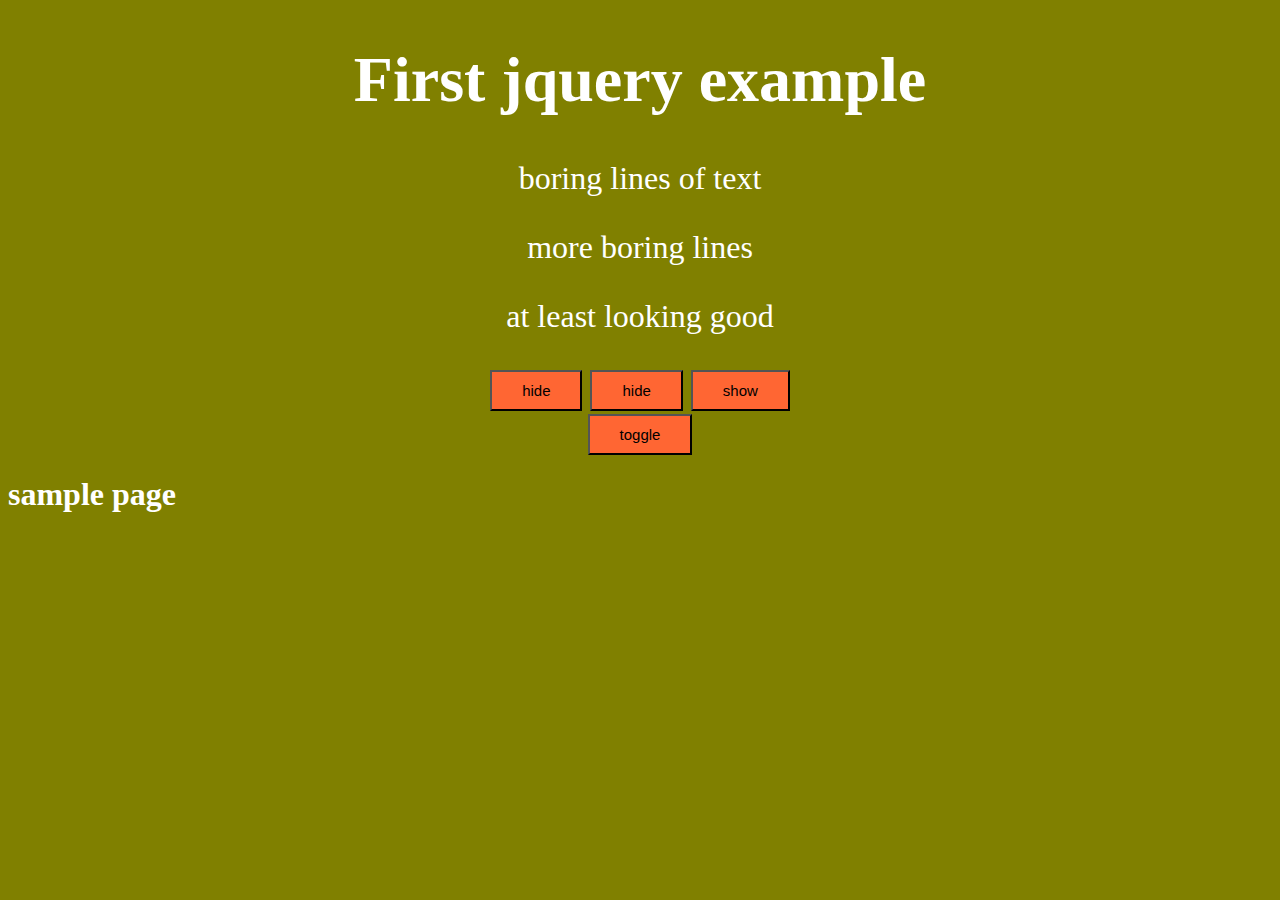
<file: html/index.html>
<!DOCTYPE html>
<html lang="en">
<head>
    <meta charset="UTF-8">
    <title>Sample exercise for jQuary</title>
    <link rel="stylesheet" href="../css/style.css">
    <script src="https://ajax.googleapis.com/ajax/libs/jquery/1.12.4/jquery.min.js"></script>
    <script src="../js/basic.js"></script>
</head>
<body>
   <div class="center">
       <h1>First jquery example</h1>
       <p>boring lines of text</p>
       <p>more boring lines</p>
       <p>at least looking good</p>
       <button class="btn1">hide</button>
       <button class="btn2">hide</button>
       <button class="btn3">show</button><br>
       <button class="btn4">toggle</button>
       
   </div>
      <h1>sample page</h1> 



</body>
</html>
</file>
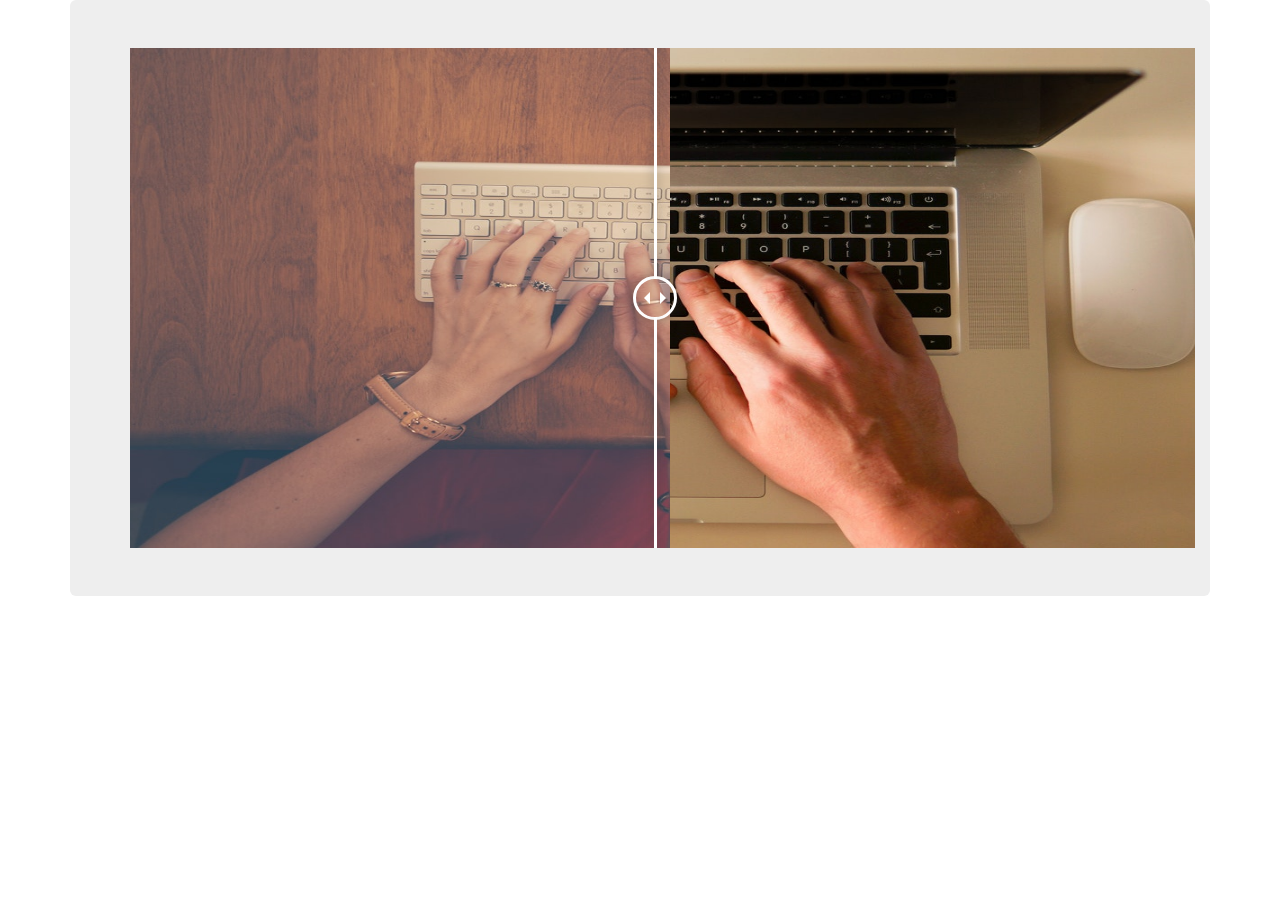
<file: image_Slider_Projects/html/index.html>
<!DOCTYPE html>
<html lang="en">

<head>
	<meta charset="utf-8">
	<meta name="viewport" content="width=device-width, initial-scale=1.0">
	<link rel="stylesheet" media="screen" href="https://cdnjs.cloudflare.com/ajax/libs/twitter-bootstrap/3.3.5/css/bootstrap.min.css">
	<link rel="stylesheet" href="../css/twentytwenty.css">
	<link rel="stylesheet" href="../css/style.css">

	<title>sliding images</title>

	<!--  -->

	<style>

	</style>

</head>

<body>

	<div class="container">
        <div class="jumbotron text-center">
           <div class="row">
               <div class="col-xs-12 twentytwenty-container">
                   <h1>this is slide picture</h1>
                    <img src="../image/pic1.jpg" alt="">
                    <img src="../image/pic2.jpg" alt="">
               </div>
           </div>
        </div>
	</div>

	<script src="https://cdnjs.cloudflare.com/ajax/libs/jquery/1.11.3/jquery.min.js"></script>
	<script src="../js/jquery.twentytwenty.js"></script>
	<script src="../js/jquery.event.move.js"></script>
	<script src="../js/custom.js"></script>
	<script src="https://cdnjs.cloudflare.com/ajax/libs/twitter-bootstrap/3.3.5/js/bootstrap.min.js"></script>

</body>

</html>
</file>
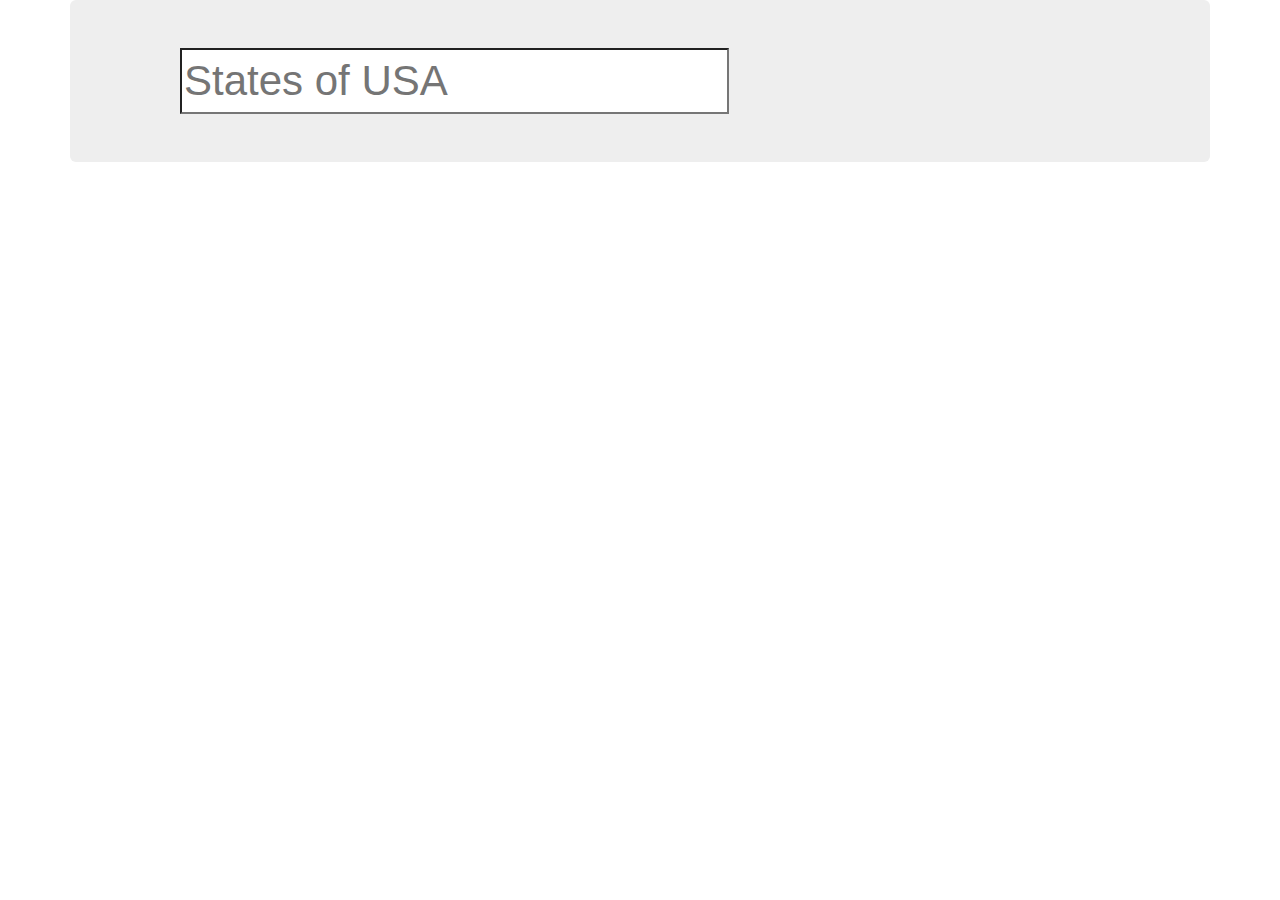
<file: type_Ahead/html/index.html>
<!DOCTYPE html>
<html lang="en">

<head>
	<meta charset="utf-8">
	<meta name="viewport" content="width=device-width, initial-scale=1.0">
	<link rel="stylesheet" media="screen" href="https://cdnjs.cloudflare.com/ajax/libs/twitter-bootstrap/3.3.5/css/bootstrap.min.css">
    <link rel="stylesheet" href="../css/style.css">
	<title>Type ahead twitter open source project</title>


</head>
<body>

	<div class="container">
        <div class="jumbotron">
            <div class="row">
                <div class="col-md-12">
                    <div id="the-basics">
                      <input class="typeahead" type="text" placeholder="States of USA">
                    </div>
                </div>
            </div>
        </div>
	</div>

	<script src="https://cdnjs.cloudflare.com/ajax/libs/jquery/1.11.3/jquery.min.js"></script>
	<script src="../js/typeAhead.js"></script>
	<script src="../js/custom.js"></script>
	<script src="https://cdnjs.cloudflare.com/ajax/libs/twitter-bootstrap/3.3.5/js/bootstrap.min.js"></script>


</body>

</html>
</file>
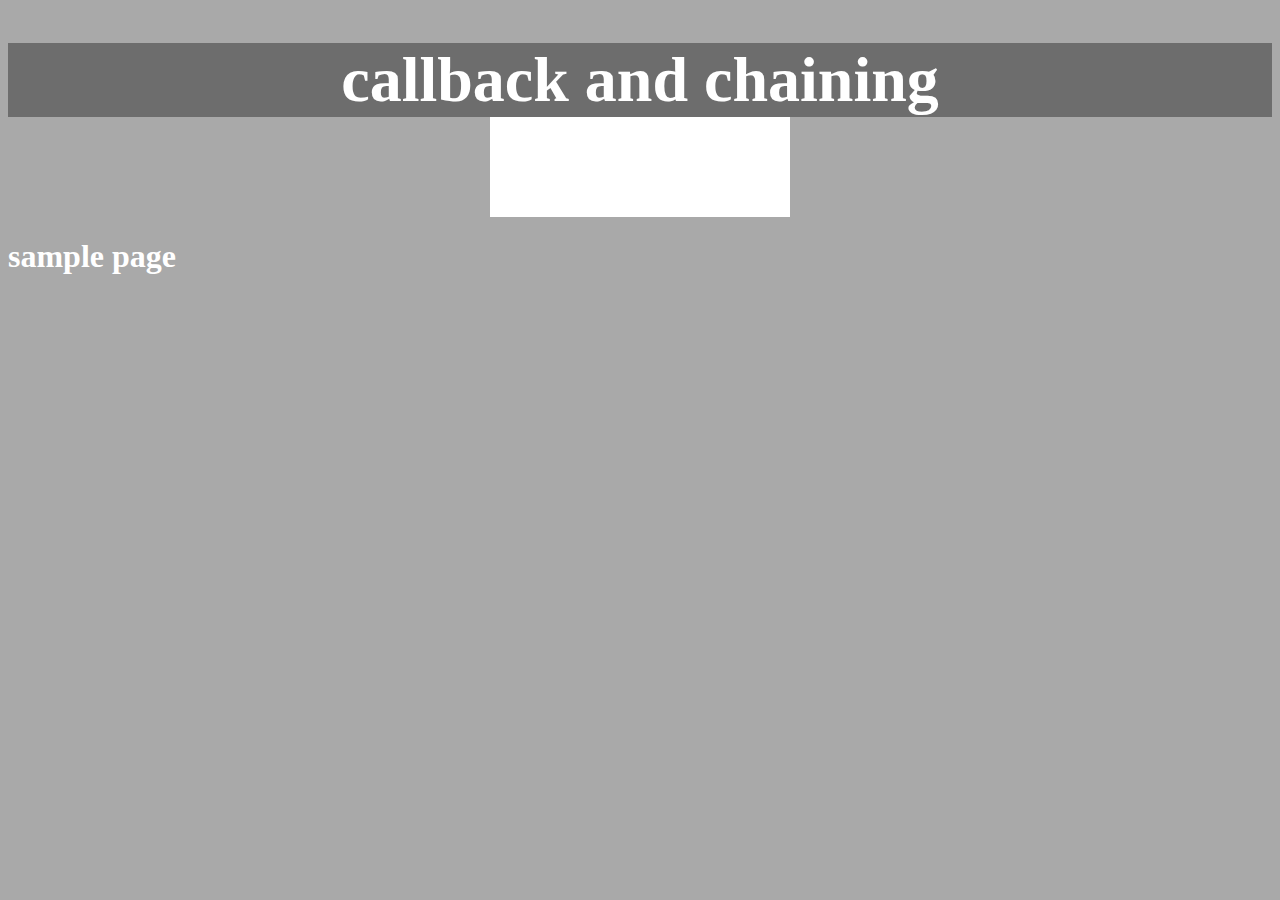
<file: html/callbackChaining.html>
<!DOCTYPE html>
<html lang="en">
<head>
    <meta charset="UTF-8">
    <title>Sample exercise for jQuary</title>
    <link rel="stylesheet" href="../css/callbackChaining.css">
    <script src="https://ajax.googleapis.com/ajax/libs/jquery/1.12.4/jquery.min.js"></script>
    <script src="../js/callbackChaining.js"></script>
</head>
<body>
   <div class="center">
       <h1>callback and chaining </h1>
    <div class="sample"></div>       
   </div>
      <h1>sample page</h1> 



</body>
</html>
</file>
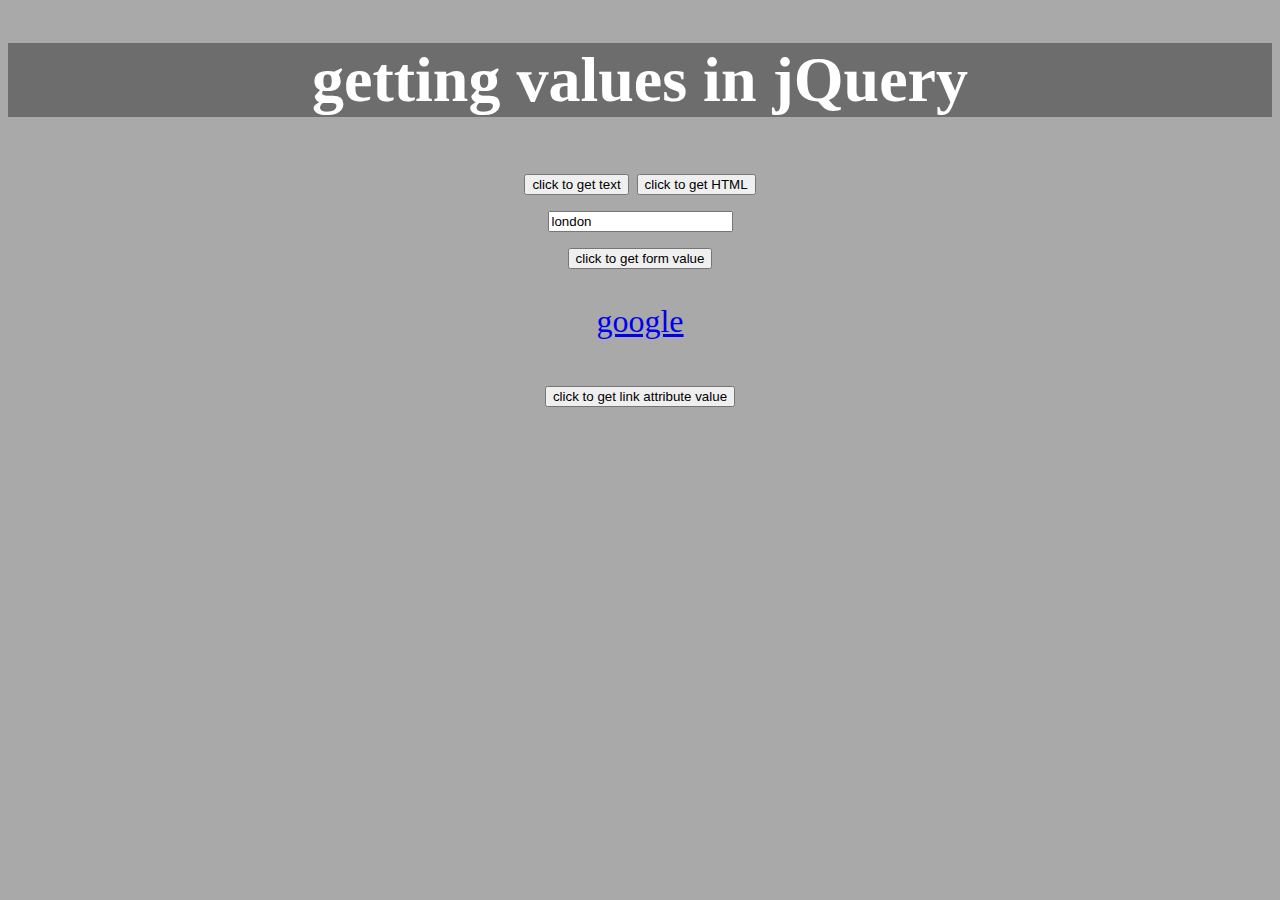
<file: html/gettingFormValue.html>
<!DOCTYPE html>
<html lang="en">
<head>
    <meta charset="UTF-8">
    <title>getting html, text and form value</title>
    <link rel="stylesheet" href="../css/gettingFormValue.css">
    <script src="https://ajax.googleapis.com/ajax/libs/jquery/1.12.4/jquery.min.js"></script>
    <script src="../js/gettingFormValue.js"></script>
</head>
<body>
   
   <div class="container">
        <h1><strong> getting values in jQuery</strong></h1>
        <button class="btn1">click to get text</button>
        <button class="btn2">click to get HTML</button>
    </div>
   
    <div class="container">
        <input class="input1" type="text" value="london"><br>
        <button class="btn3">click to get form value</button>
    </div>
    
    <div class="container">
        <p><a class="link1" href="www.google.com">google</a></p>
        <button class="btn4">click to get link attribute value</button>
    </div>
    
</body>
</html>
</file>
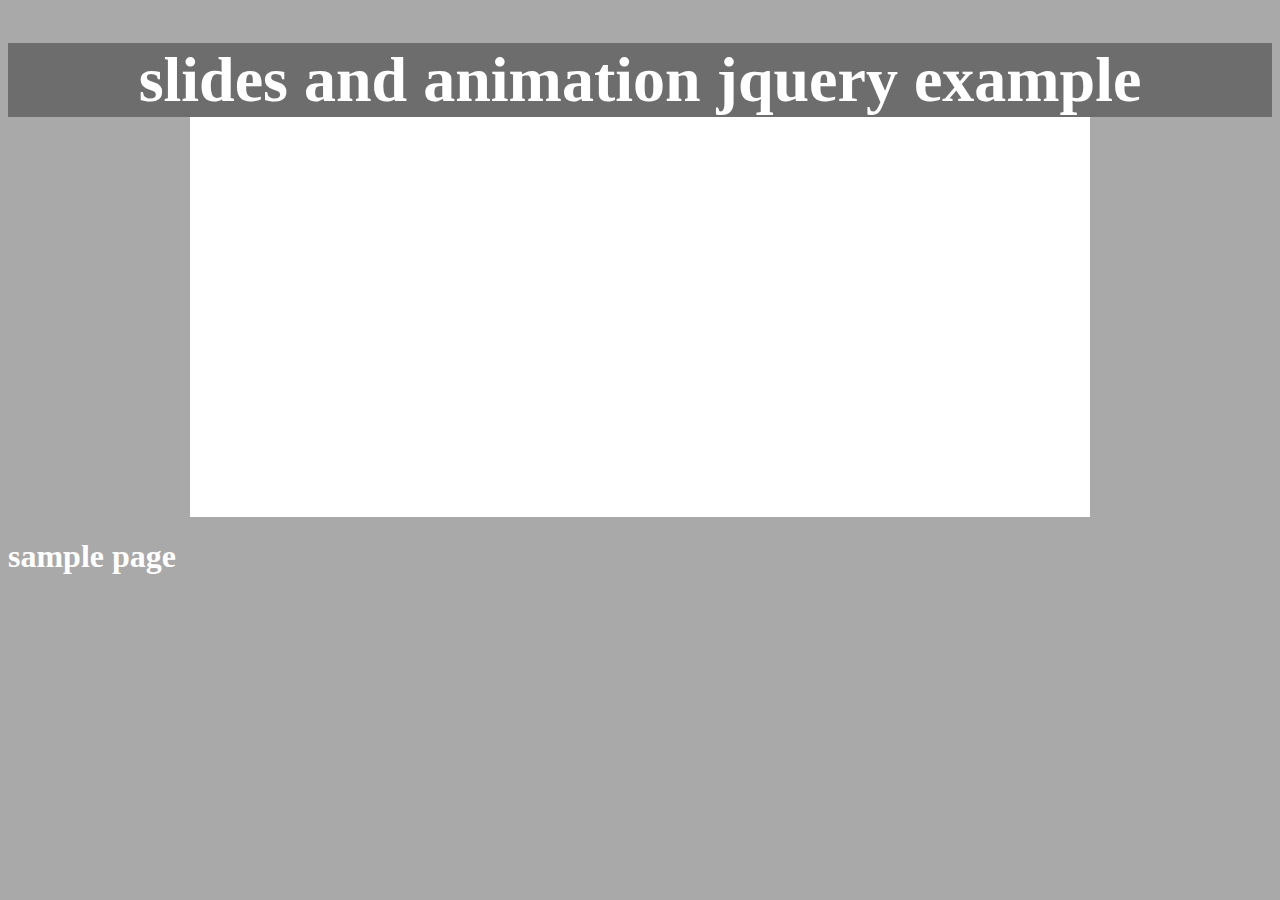
<file: html/slideAnimation.html>
<!DOCTYPE html>
<html lang="en">
<head>
    <meta charset="UTF-8">
    <title>Sample exercise for jQuary</title>
    <link rel="stylesheet" href="../css/slideAnimation.css">
    <script src="https://ajax.googleapis.com/ajax/libs/jquery/1.12.4/jquery.min.js"></script>
    <script src="../js/slideAnimation.js"></script>
</head>
<body>
   <div class="center">
       <h1>slides and animation jquery example</h1>
    <div class="sample"></div>       
   </div>
      <h1>sample page</h1> 



</body>
</html>
</file>
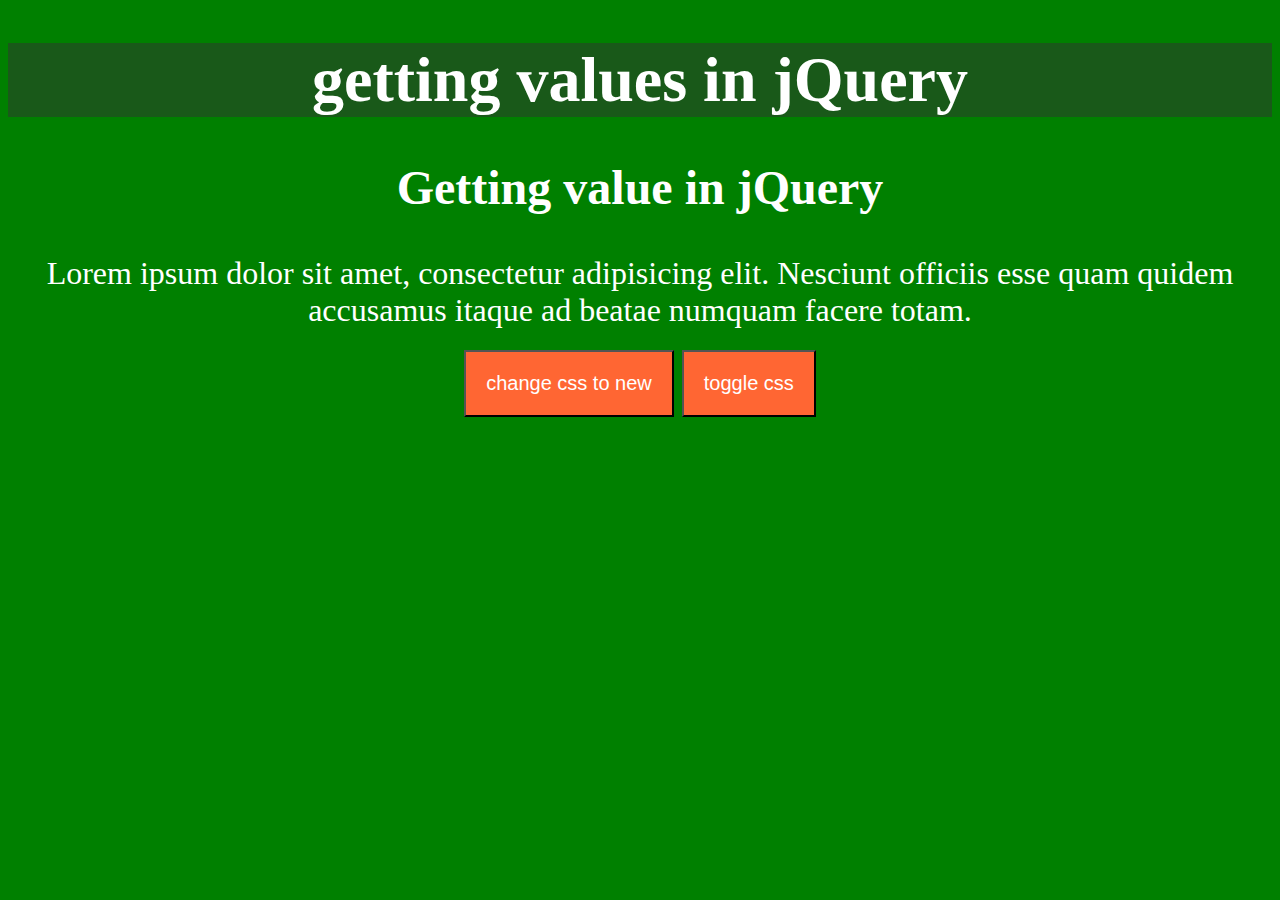
<file: html/toggleCssClass.html>
<!DOCTYPE html>
<html lang="en">
<head>
    <meta charset="UTF-8">
    <title>getting html, text and form value</title>
    <link rel="stylesheet" href="../css/toggleCssClass.css">
    <script src="https://ajax.googleapis.com/ajax/libs/jquery/1.12.4/jquery.min.js"></script>
    <script src="../js/toggleCssClass.js"></script>
</head>
<body>
   
   <div class="container">
        <h1><strong> getting values in jQuery</strong></h1>
        <h2>Getting value in jQuery</h2>
        <p>Lorem ipsum dolor sit amet, consectetur adipisicing elit. Nesciunt officiis esse quam quidem accusamus itaque ad beatae numquam facere totam.</p>
        <button class="btn1">change css to new</button>
        <button class="btn2">toggle css</button>
    </div>
    
</body>
</html>
</file>
<file: css/style.css>
body{
    background-color: olive;
    color: #fff;
}
.center{
    text-align: center;
    font-size: 2em;
}
.center button{
    padding: 10px 30px;
    font-size: 15px;
    background-color: #f63;
}
</file>
<file: image_Slider_Projects/css/twentytwenty.css>
.twentytwenty-horizontal .twentytwenty-handle:before, .twentytwenty-horizontal .twentytwenty-handle:after, .twentytwenty-vertical .twentytwenty-handle:before, .twentytwenty-vertical .twentytwenty-handle:after {
  content: " ";
  display: block;
  background: white;
  position: absolute;
  z-index: 30;
  -webkit-box-shadow: 0px 0px 12px rgba(51, 51, 51, 0.5);
  -moz-box-shadow: 0px 0px 12px rgba(51, 51, 51, 0.5);
  box-shadow: 0px 0px 12px rgba(51, 51, 51, 0.5); }

.twentytwenty-horizontal .twentytwenty-handle:before, .twentytwenty-horizontal .twentytwenty-handle:after {
  width: 3px;
  height: 9999px;
  left: 50%;
  margin-left: -1.5px; }

.twentytwenty-vertical .twentytwenty-handle:before, .twentytwenty-vertical .twentytwenty-handle:after {
  width: 9999px;
  height: 3px;
  top: 50%;
  margin-top: -1.5px; }

.twentytwenty-before-label, .twentytwenty-after-label, .twentytwenty-overlay {
  position: absolute;
  top: 0;
  width: 100%;
  height: 100%; }

.twentytwenty-before-label, .twentytwenty-after-label, .twentytwenty-overlay {
  -webkit-transition-duration: 0.5s;
  -moz-transition-duration: 0.5s;
  transition-duration: 0.5s; }

.twentytwenty-before-label, .twentytwenty-after-label {
  -webkit-transition-property: opacity;
  -moz-transition-property: opacity;
  transition-property: opacity; }

.twentytwenty-before-label:before, .twentytwenty-after-label:before {
  color: white;
  font-size: 13px;
  letter-spacing: 0.1em; }

.twentytwenty-before-label:before, .twentytwenty-after-label:before {
  position: absolute;
  background: rgba(255, 255, 255, 0.2);
  line-height: 38px;
  padding: 0 20px;
  -webkit-border-radius: 2px;
  -moz-border-radius: 2px;
  border-radius: 2px; }

.twentytwenty-horizontal .twentytwenty-before-label:before, .twentytwenty-horizontal .twentytwenty-after-label:before {
  top: 50%;
  margin-top: -19px; }

.twentytwenty-vertical .twentytwenty-before-label:before, .twentytwenty-vertical .twentytwenty-after-label:before {
  left: 50%;
  margin-left: -45px;
  text-align: center;
  width: 90px; }

.twentytwenty-left-arrow, .twentytwenty-right-arrow, .twentytwenty-up-arrow, .twentytwenty-down-arrow {
  width: 0;
  height: 0;
  border: 6px inset transparent;
  position: absolute; }

.twentytwenty-left-arrow, .twentytwenty-right-arrow {
  top: 50%;
  margin-top: -6px; }

.twentytwenty-up-arrow, .twentytwenty-down-arrow {
  left: 50%;
  margin-left: -6px; }

.twentytwenty-container {
  -webkit-box-sizing: content-box;
  -moz-box-sizing: content-box;
  box-sizing: content-box;
  z-index: 0;
  overflow: hidden;
  position: relative;
  -webkit-user-select: none;
  -moz-user-select: none; }
  .twentytwenty-container img {
    max-width: 100%;
    position: absolute;
    top: 0;
    display: block; }
  .twentytwenty-container.active .twentytwenty-overlay, .twentytwenty-container.active :hover.twentytwenty-overlay {
    background: rgba(0, 0, 0, 0); }
    .twentytwenty-container.active .twentytwenty-overlay .twentytwenty-before-label,
    .twentytwenty-container.active .twentytwenty-overlay .twentytwenty-after-label, .twentytwenty-container.active :hover.twentytwenty-overlay .twentytwenty-before-label,
    .twentytwenty-container.active :hover.twentytwenty-overlay .twentytwenty-after-label {
      opacity: 0; }
  .twentytwenty-container * {
    -webkit-box-sizing: content-box;
    -moz-box-sizing: content-box;
    box-sizing: content-box; }

.twentytwenty-before-label {
  opacity: 0; }
  .twentytwenty-before-label:before {
    content: attr(data-content); }

.twentytwenty-after-label {
  opacity: 0; }
  .twentytwenty-after-label:before {
    content: attr(data-content); }

.twentytwenty-horizontal .twentytwenty-before-label:before {
  left: 10px; }

.twentytwenty-horizontal .twentytwenty-after-label:before {
  right: 10px; }

.twentytwenty-vertical .twentytwenty-before-label:before {
  top: 10px; }

.twentytwenty-vertical .twentytwenty-after-label:before {
  bottom: 10px; }

.twentytwenty-overlay {
  -webkit-transition-property: background;
  -moz-transition-property: background;
  transition-property: background;
  background: rgba(0, 0, 0, 0);
  z-index: 25; }
  .twentytwenty-overlay:hover {
    background: rgba(0, 0, 0, 0.5); }
    .twentytwenty-overlay:hover .twentytwenty-after-label {
      opacity: 1; }
    .twentytwenty-overlay:hover .twentytwenty-before-label {
      opacity: 1; }

.twentytwenty-before {
  z-index: 20; }

.twentytwenty-after {
  z-index: 10; }

.twentytwenty-handle {
  height: 38px;
  width: 38px;
  position: absolute;
  left: 50%;
  top: 50%;
  margin-left: -22px;
  margin-top: -22px;
  border: 3px solid white;
  -webkit-border-radius: 1000px;
  -moz-border-radius: 1000px;
  border-radius: 1000px;
  -webkit-box-shadow: 0px 0px 12px rgba(51, 51, 51, 0.5);
  -moz-box-shadow: 0px 0px 12px rgba(51, 51, 51, 0.5);
  box-shadow: 0px 0px 12px rgba(51, 51, 51, 0.5);
  z-index: 40;
  cursor: pointer; }

.twentytwenty-horizontal .twentytwenty-handle:before {
  bottom: 50%;
  margin-bottom: 22px;
  -webkit-box-shadow: 0 3px 0 white, 0px 0px 12px rgba(51, 51, 51, 0.5);
  -moz-box-shadow: 0 3px 0 white, 0px 0px 12px rgba(51, 51, 51, 0.5);
  box-shadow: 0 3px 0 white, 0px 0px 12px rgba(51, 51, 51, 0.5); }
.twentytwenty-horizontal .twentytwenty-handle:after {
  top: 50%;
  margin-top: 22px;
  -webkit-box-shadow: 0 -3px 0 white, 0px 0px 12px rgba(51, 51, 51, 0.5);
  -moz-box-shadow: 0 -3px 0 white, 0px 0px 12px rgba(51, 51, 51, 0.5);
  box-shadow: 0 -3px 0 white, 0px 0px 12px rgba(51, 51, 51, 0.5); }

.twentytwenty-vertical .twentytwenty-handle:before {
  left: 50%;
  margin-left: 22px;
  -webkit-box-shadow: 3px 0 0 white, 0px 0px 12px rgba(51, 51, 51, 0.5);
  -moz-box-shadow: 3px 0 0 white, 0px 0px 12px rgba(51, 51, 51, 0.5);
  box-shadow: 3px 0 0 white, 0px 0px 12px rgba(51, 51, 51, 0.5); }
.twentytwenty-vertical .twentytwenty-handle:after {
  right: 50%;
  margin-right: 22px;
  -webkit-box-shadow: -3px 0 0 white, 0px 0px 12px rgba(51, 51, 51, 0.5);
  -moz-box-shadow: -3px 0 0 white, 0px 0px 12px rgba(51, 51, 51, 0.5);
  box-shadow: -3px 0 0 white, 0px 0px 12px rgba(51, 51, 51, 0.5); }

.twentytwenty-left-arrow {
  border-right: 6px solid white;
  left: 50%;
  margin-left: -17px; }

.twentytwenty-right-arrow {
  border-left: 6px solid white;
  right: 50%;
  margin-right: -17px; }

.twentytwenty-up-arrow {
  border-bottom: 6px solid white;
  top: 50%;
  margin-top: -17px; }

.twentytwenty-down-arrow {
  border-top: 6px solid white;
  bottom: 50%;
  margin-bottom: -17px; }
</file>
<file: image_Slider_Projects/css/style.css>
.col-xs-12 img{
    width: 100%;
    height: 500px;
}
</file>
<file: type_Ahead/css/style.css>
body{
    margin: 0;
}

.jumbotron{
   
}
#the-basics{
    font-size: 3em;
}
#the-basics input{
    margin-left: 50px;
}
.tt-menu{
    margin-left: 50px;
    margin-top: 10px;
    padding: 5px;
    border-radius: 5px;
    background-color: #eee;
    box-shadow: 5px 5px 5px rgb(0, 0, 0, .3);
    font-size: 18px;
}
.tt-suggestion{
    float: left;
    width: 100%;
}
</file>
<file: css/callbackChaining.css>
body{
    background-color: darkgray;
    color: #fff;
}
.center{
    text-align: center;
    font-size: 2em;
}
.center h1{
    background-color: rgba(50, 50, 50, 0.5);
}
.center img{
    margin-top: -43px;
}
.sample{
    margin: 0 auto;
    margin-top: -43px;
    height: 100px;
    width: 300px;
    background-color: #fff;
}
</file>
<file: css/gettingFormValue.css>
body{
    background-color: darkgray;
    color: #fff;
}
.container{
    text-align: center;
    font-size: 2em;
}
.container h1{
    background-color: rgba(50, 50, 50, 0.5);
}
</file>
<file: css/slideAnimation.css>
body{
    background-color: darkgray;
    color: #fff;
}
.center{
    text-align: center;
    font-size: 2em;
}
.center h1{
    background-color: rgba(50, 50, 50, 0.5);
}
.center img{
    margin-top: -43px;
}
.sample{
    margin: 0 auto;
    margin-top: -43px;
    height: 400px;
    width: 900px;
    background-color: #fff;
}
</file>
<file: css/toggleCssClass.css>
body{
    background-color: green;
    color: #fff;
}
.container{
    text-align: center;
    font-size: 2em;
    margin-bottom: 30px;
}
.container h1{
    background-color: rgba(50, 50, 50, 0.5);
}
.new{
    text-align: left;
    color: black;
    margin-bottom: 30px;
    font-size: 2em;
}
.new h1{
    background-color: rgb(50, 50, 50);
}
.btn1{
    margin: 0 auto;
    margin-top: -43px;
    font-size: 20px;
    padding: 20px;
    color: #fff;
    background-color: #f63;
}
.btn2{
     margin: 0 auto;
    margin-top: -43px;
    font-size: 20px;
    padding: 20px;
    color: #fff;
    background-color: #f63;
}
</file>
